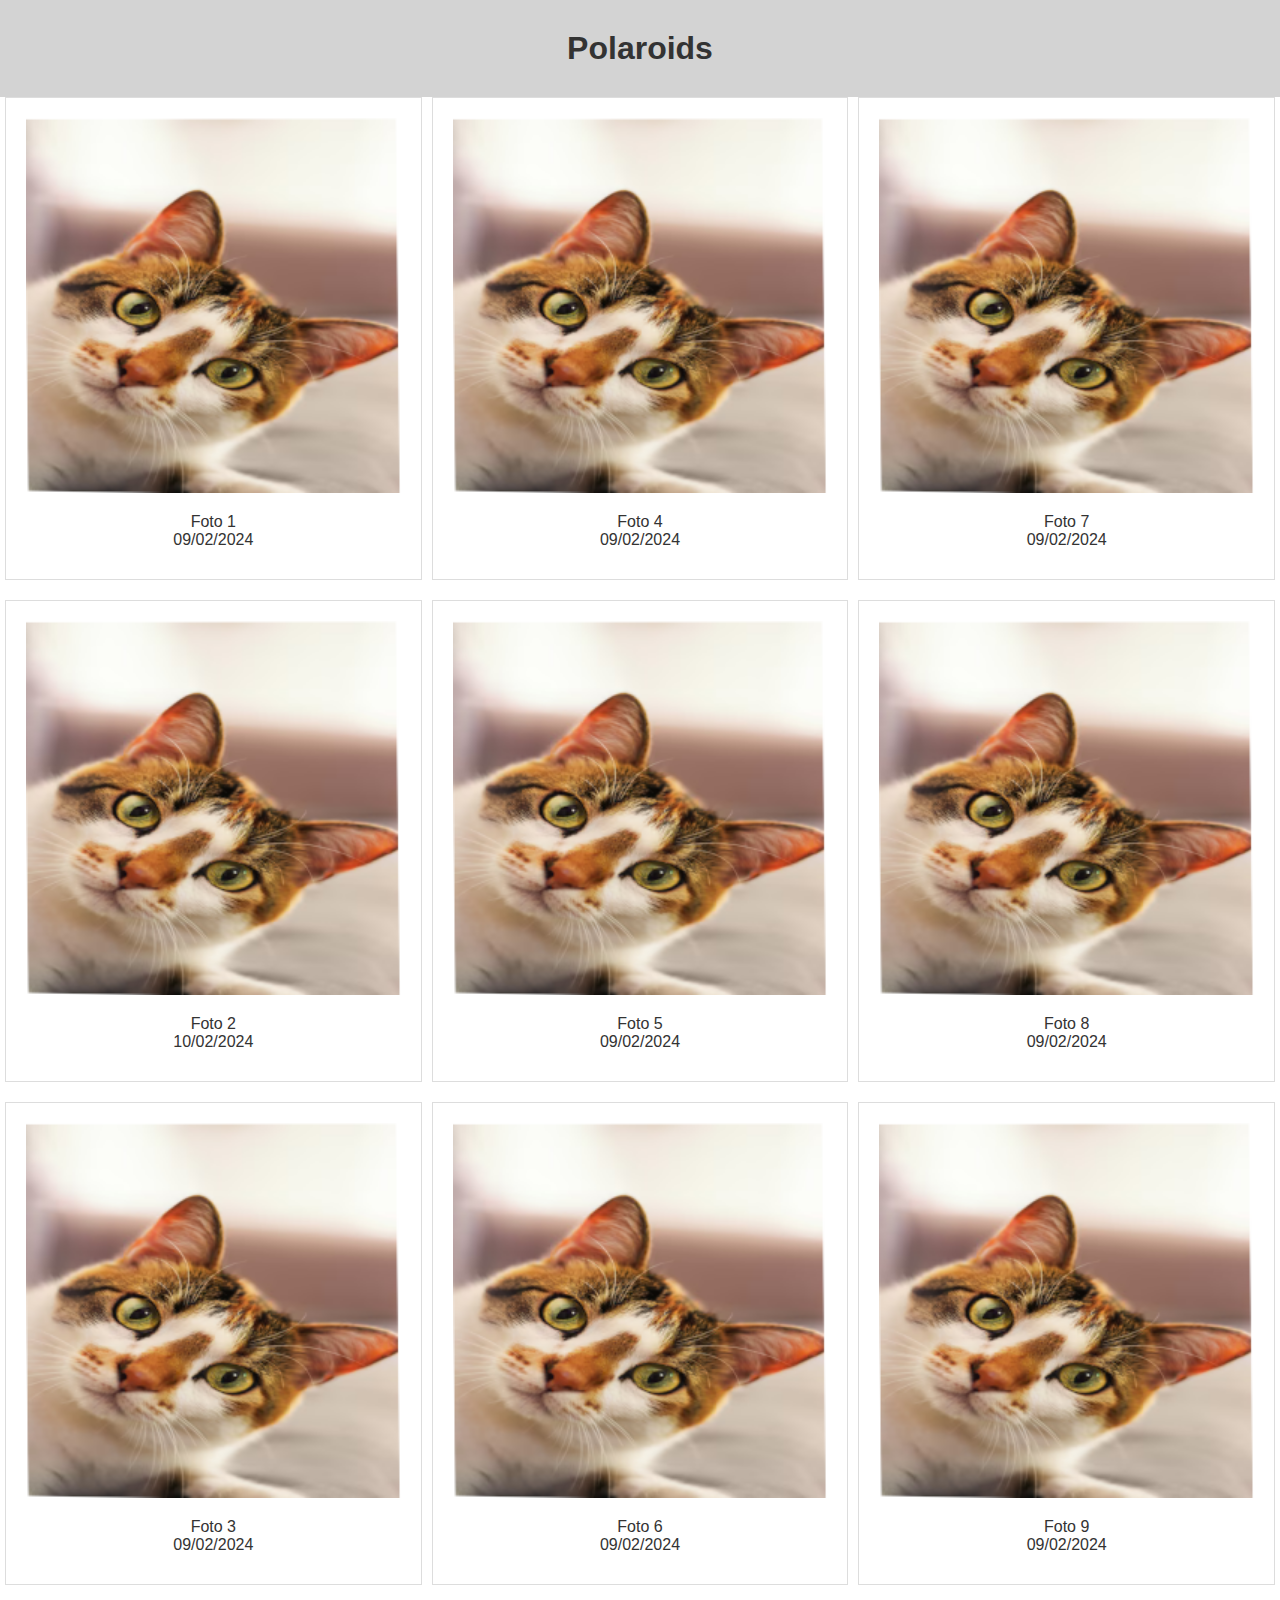
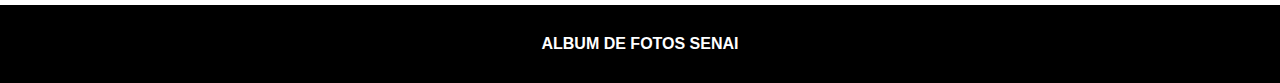
<file: polaroids/index.html>
<!DOCTYPE html>
<html lang="pt-br">
<head>
    <meta charset="UTF-8">
    <meta name="viewport" content="width=device-width, initial-scale=1.0">
    <link rel="stylesheet" href="style.css">
    <link rel="stylesheet" href="medias.css">
    <title>Album de fotos - Polaroids</title>
</head>
<body>
    <header>
        <h1>Polaroids</h1>
    </header>

    <!-- album -->
    <main id="album">
        <!-- Primeira coluna -->
        <section class="coluna">
            <!-- imagem 1 -->
            <section class="products">
                <img src="Imagens/gato.png""gato">
                <p>Foto 1 <br> 09/02/2024 </p>
            </section>

            <!-- imagem 2 -->
            <section class="products">
                <img src="Imagens/gato.png" alt="gato">
                <p>Foto 2 <br> 10/02/2024 </p>
            </section>

            <!-- imagem 3 -->
            <section class="products">
                <img src="Imagens/gato.png" alt="gato">
                <p>Foto 3 <br> 09/02/2024 </p>
            </section>
        </section>

        <!-- Segunda coluna -->
        <section class="coluna">
            <!-- imagem 4 -->
            <section class="products">
                <img src="Imagens/gato.png" alt="gato">
                <p>Foto 4 <br> 09/02/2024 </p>
            </section>

            <!-- imagem 5 -->
            <section class="products">
                <img src="Imagens/gato.png" alt="gato">
                <p>Foto 5 <br> 09/02/2024 </p>
            </section>

            <!-- imagem 6 -->
            <section class="products">
                <img src="Imagens/gato.png" alt="gato">
                <p>Foto 6 <br> 09/02/2024 </p>
            </section>
        </section>

        <!-- Terceira coluna -->
        <section class="coluna">
            <!-- imagem 7 -->
            <section class="products">
                <img src="Imagens/gato.png" alt="gato">
                <p>Foto 7 <br> 09/02/2024 </p>
            </section>

            <!-- imagem 8 -->
            <section class="products">
                <img src="Imagens/gato.png" alt="gato">
                <p>Foto 8 <br> 09/02/2024 </p>
            </section>

            <!-- imagem 9 -->
            <section class="products">
                <img src="Imagens/gato.png" alt="gato">
                <p>Foto 9 <br> 09/02/2024 </p>
            </section>
        </section>
    </main>

    <footer>
        <p>ALBUM DE FOTOS SENAI</p>
    </footer>    
</body>
</html>
</file>
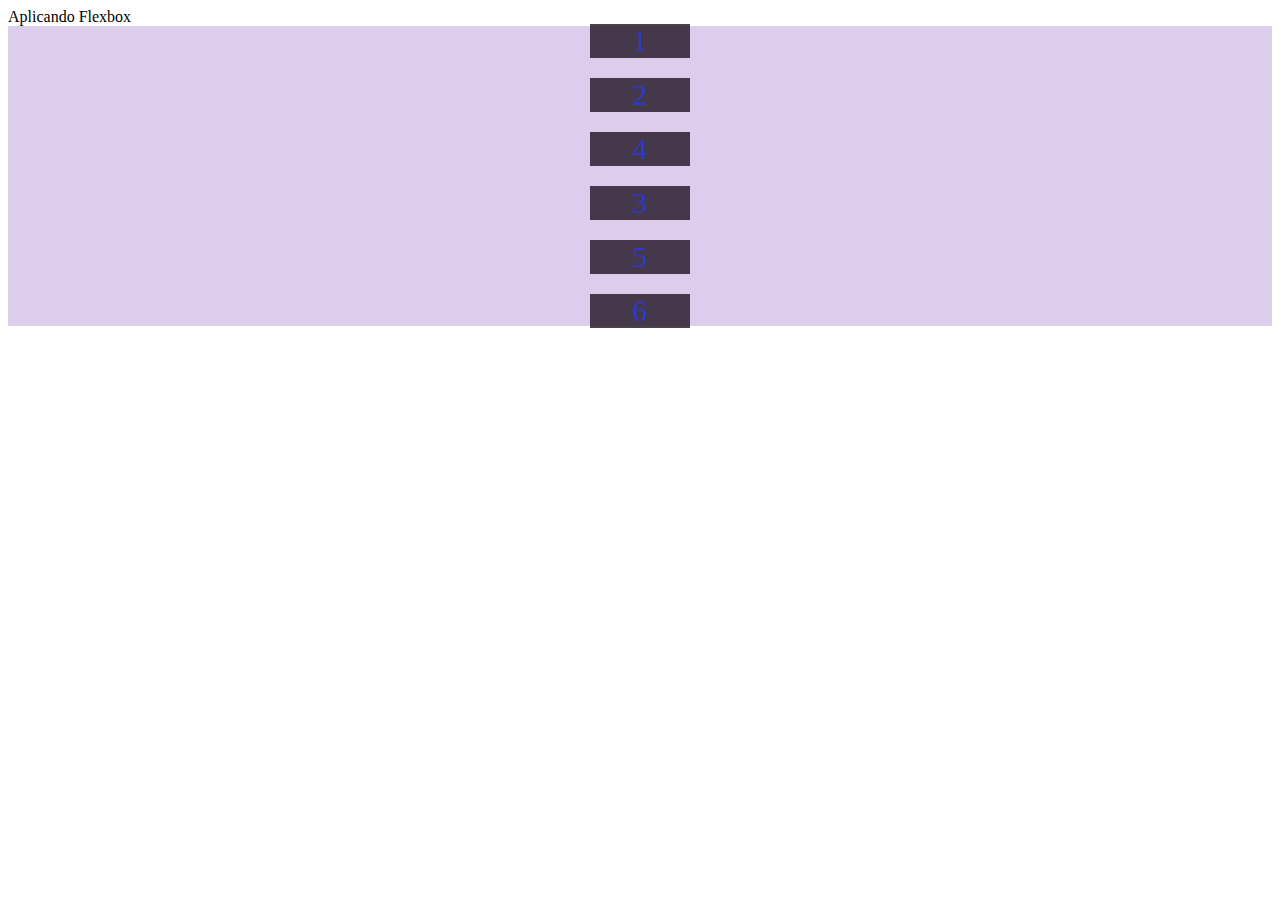
<file: teste-flexbox/index.html>
<!DOCTYPE html>
<html lang="pt-br">
<head>
    <meta charset="UTF-8">
    <meta name="viewport" content="width=device-width, initial-scale=1.0"> 
    <!-- link do css -->
     <link rel="stylesheet" href="style.css"
    <title>Aplicando Flexbox</title>
</head>
<body>
    <!-- iniciando o containei-->
     <div class="container">
        <div class="item">1</div>
        <div class="item">2</div>
        <div class="item">3</div>
        <div class="item">4</div>
        <div class="item">5</div>
        <div class="item">6</div>    
<div/>
</file>
<file: polaroids/style.css>
/* zerando as configurações */
*{
    margin: 0;
    padding: 0;
    box-sizing: border-box;
}

/* Etilizando o parágrafo */
.products p {
    margin: 0;
    text-align: center;
    padding: 10px;
    color: #333;
    font-family: Verdana, Geneva, Tahoma, sans-serif;
}

header {
    font-family: Verdana, Geneva, Tahoma, sans-serif;
    text-align: center;
    color:#333;
    padding:30px;
    background-color: #d3d3d3;
}

main#album{
    display:flex;
    flex-flow: row wrap;
    justify-content: space-around;
}

section.coluna{
    flex: 1 1 100%;
    padding: 0px 5px;
}

.products{
    background-color: #ffffff;
    border: 1px solid #ddd;
    padding:20px;
    margin-bottom:20px;
    /* transformando em container */
    display: flex;
    /* deixa o texto embaixo da imagem */
    flex-direction: column;
}
.products img{
    width:100%;
    height:auto;
    padding-bottom:10px;
}

footer {
    font-family: Verdana, Geneva, Tahoma, sans-serif;
    font-weight: bolder;
    background-color: #000000;
    color:#ffffff;
    padding:30px;
    text-align:center;
}
</file>
<file: polaroids/medias.css>
/*
Devices breakpoints
telas pequenas: 600px
celulares: 600px até 768px
tablets: 769px até 992px
notebooks: 993 até 1200px
telas: acima de 1200px

*/

/* Tablets */
@media screen and (min-width: 768px) and (max-width: 992px){
    section.coluna{
        flex: 11 50%;
    }
}

/* telas */
@media screen and (min-width: 992px){
    section.coluna{
        flex: 1 1 25%
    }
}
</file>
<file: teste-flexbox/style.css>
.container{
    background-color: rgb(221, 205, 236);
    height: 300px;

    /* define um container flex */
    display: flex;
    flex-direction: column;
    justify-content: center;
    align-items: center;
}
.item{
    width: 100px;
    height: 100px;
    background-color: rgba(32, 20, 35, 0.808);
    margin: 10px;
    color: rgb(43, 57, 205);
    font-size: 30px;

    /* alinhando os números pro centro da caixinha */
    display: flex;

    /* justify-content:flex end alinha a direita */
    justify-content: center;

    /* align:items:flex-end; alinha os items na base */
    align-items: center;
}

.item:nth-child(2){
    flex-shrink: 3;
}

.item:nth-child(5){
    flex-grow: 1;
    order: 5;
}

.item:nth-child(3){
    order:2;
}
.item:nth-child(1){
    flex-shrink: 3;
}

.item:nth-child(4){
    flex-grow: 4;
}

.item:nth-child(6){
    order:6;
}
</file>
